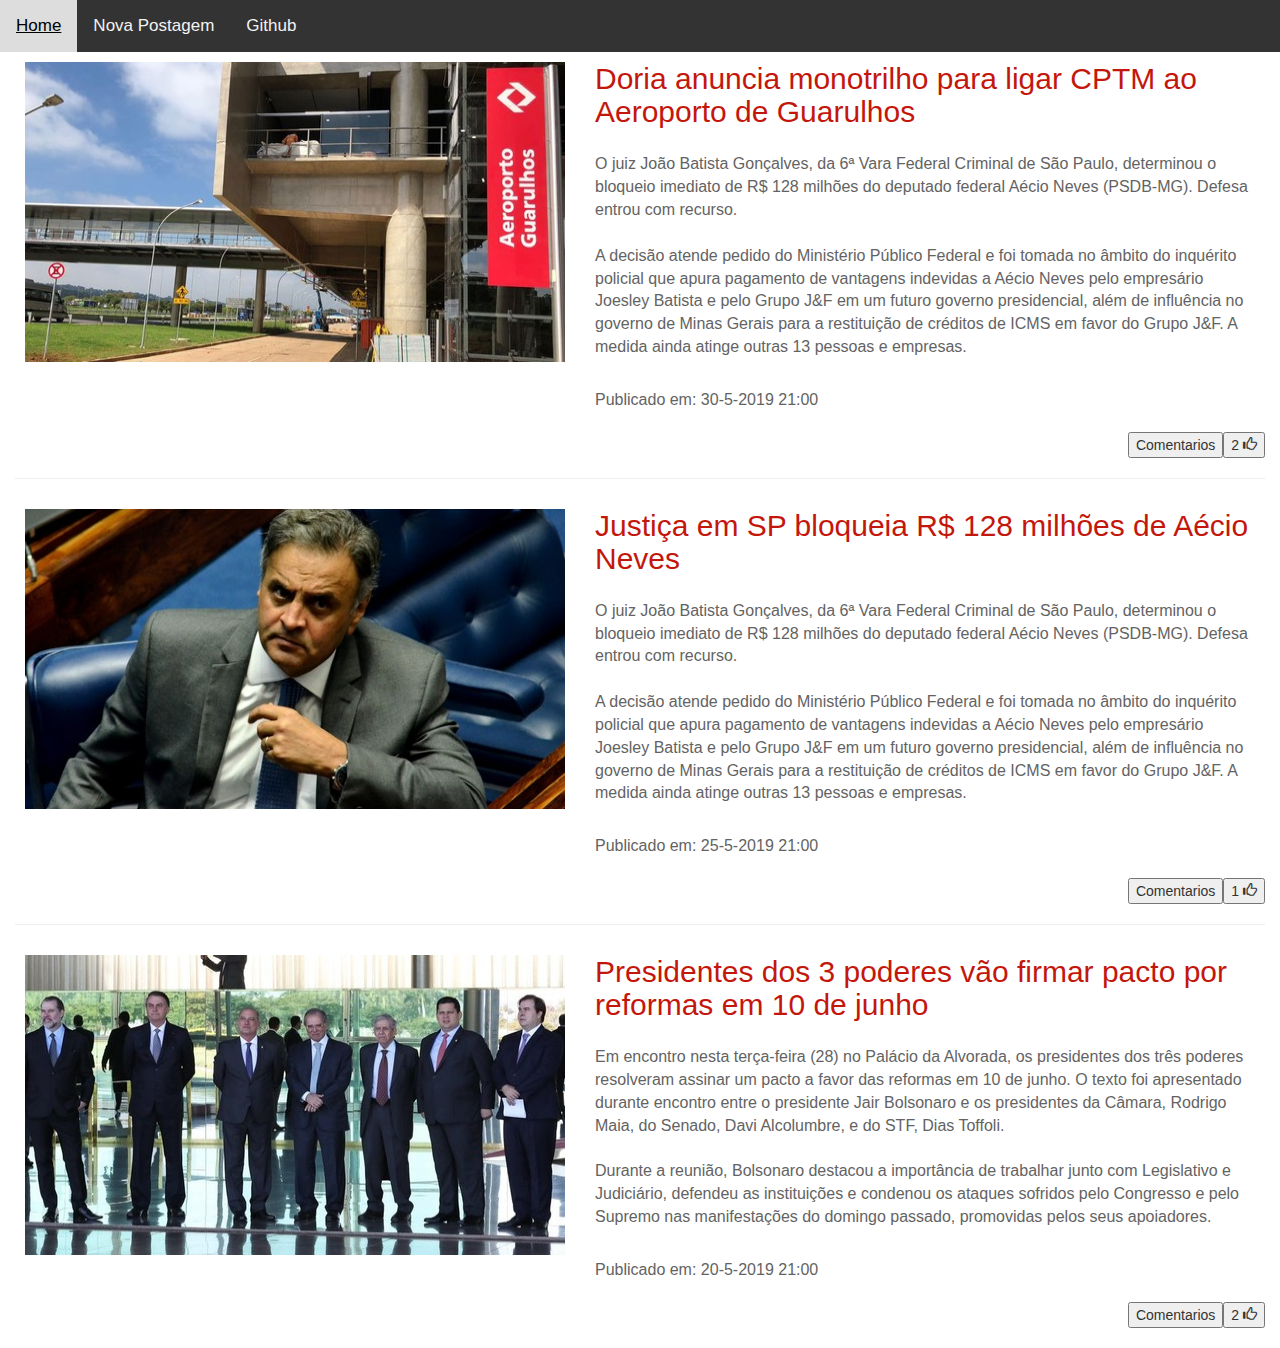
<file: index.html>
<!DOCTYPE html>
<html>
<head>
  <link rel="stylesheet" href="style.css">
  <link rel="stylesheet" href="https://cdnjs.cloudflare.com/ajax/libs/font-awesome/4.7.0/css/font-awesome.min.css">
  <meta name="viewport" content="width=device-width, initial-scale=1">
  <link rel="stylesheet" href="https://maxcdn.bootstrapcdn.com/bootstrap/3.4.0/css/bootstrap.min.css">
  <script src="https://ajax.googleapis.com/ajax/libs/jquery/3.4.0/jquery.min.js"></script>
  <script src="https://maxcdn.bootstrapcdn.com/bootstrap/3.4.0/js/bootstrap.min.js"></script>
  <meta charset="utf-8">
  <title>My personal Blog</title>
</head>

<body>

  <script>
  /* Toggle between adding and removing the "responsive" class to topnav when the user clicks on the icon */
  function autoScale() {
    var x = document.getElementById("myTopnav");
    if (x.className === "topnav") {
      x.className += " responsive";
    } else {
      x.className = "topnav";sc
    }
  }
  </script>


  <div class="topnav" id="myTopnav">
    <a href="index.html" class="active">Home</a>
    <a href="novo-post.html">Nova Postagem</a>
    <a href="https://github.com/ferreiraalves/diw-blog">Github</a>
    <a href="javascript:void(0);" class="icon" onclick="autoScale()">
      <i class="fa fa-bars"></i>
    </a>
  </div>

  <div class="container-fluid text-center">
    <div class="row content diferentao">

      <div class="col-sm-12 text-left" id="posts-main-block">
      </div>
    </div>
  </div>
  <br>

  <div id="myModal" class="modal">

    <!-- Modal content -->
    <div class="modal-content" id="comment_block">
      <span class="close">&times;</span>
      <p>Nenhum comentário encontrado</p>
    </div>

  </div>

</body>
</html>

<script src="https://ajax.googleapis.com/ajax/libs/jquery/1.8.3/jquery.min.js"></script>
<script src="script.js"></script>
<script>
listarPosts();
</script>
</file>
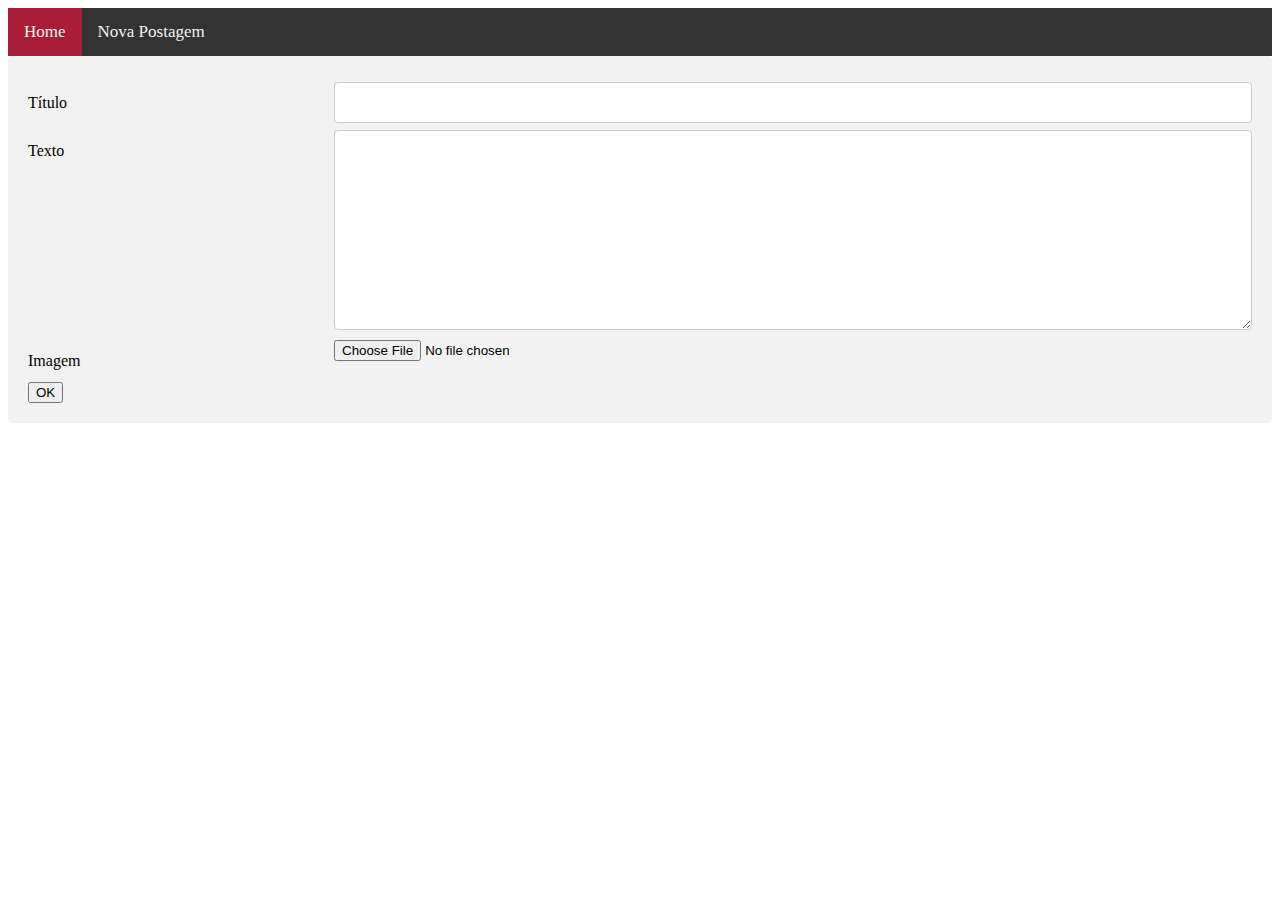
<file: novo-post.html>
<!DOCTYPE html>
<html>
<head>
  <link rel="stylesheet" type="text/css" href="style.css">
  <meta charset="utf-8">
  <meta name="viewport" content="width=device-width, initial-scale=1">
  <script src="https://ajax.googleapis.com/ajax/libs/jquery/1.8.3/jquery.min.js"></script>


  <style>
  * {
    box-sizing: border-box;
  }

  input[type=text], select, textarea {
    width: 100%;
    padding: 12px;
    border: 1px solid #ccc;
    border-radius: 4px;
    resize: vertical;
  }

  label {
    padding: 12px 12px 12px 0;
    display: inline-block;
  }

  input[type=submit] {
    background-color: #4CAF50;
    color: white;
    padding: 12px 20px;
    border: none;
    border-radius: 4px;
    cursor: pointer;
    float: right;
  }

  input[type=submit]:hover {
    background-color: #45a049;
  }

  .container {
    border-radius: 5px;
    background-color: #f2f2f2;
    padding: 20px;
  }

  .col-25 {
    float: left;
    width: 25%;
    margin-top: 6px;
  }

  .col-75 {
    float: left;
    width: 75%;
    margin-top: 6px;
  }

  /* Clear floats after the columns */
  .row:after {
    content: "";
    display: table;
    clear: both;
  }

  /* Responsive layout - when the screen is less than 600px wide, make the two columns stack on top of each other instead of next to each other */
  @media screen and (max-width: 600px) {
    .col-25, .col-75, input[type=submit] {
      width: 100%;
      margin-top: 0;
    }
  }
  </style>
</head>

<body>
  <script>
  /* Toggle between adding and removing the "responsive" class to topnav when the user clicks on the icon */
  function autoScale() {
    var x = document.getElementById("myTopnav");
    if (x.className === "topnav") {
      x.className += " responsive";
    } else {
      x.className = "topnav";sc
    }
  }
  </script>


  <div class="topnav" id="myTopnav">
    <a href="index.html" class="active">Home</a>
    <a href="novo-post.html">Nova Postagem</a>
    <a href="javascript:void(0);" class="icon" onclick="autoScale()">
      <i class="fa fa-bars"></i>
    </a>
  </div>

  <div class="container">
    <form id="form-contato">
      <div class="row">
        <div class="col-25">
          <label for="fname">Título</label>
        </div>
        <div class="col-75">
          <input type="text" id="inputTitulo" name="Título" placeholder="">
        </div>
      </div>
      <div class="row">
        <div class="col-25">
          <label for="fname">Texto</label>
        </div>
        <div class="col-75">
          <textarea id="inputTexto" name="Texto" placeholder="" style="height:200px"></textarea>
        </div>
      </div>
      <div class="row">
        <div class="col-25">
          <label for="fname">Imagem</label>
        </div>
        <div class="col-25">
          <input type="file" id="inputImage" name="Imagem">
        </div><br>
        <div class="col-50" id="pic-goes-here">
        </div>
      </div>
      <div class="row">
        <input type="button" class="btn btn-success" id="btnInsert" value="OK">
      </form>
    </div>



    <script src="script.js"></script>
    <script src="https://ajax.googleapis.com/ajax/libs/jquery/1.8.3/jquery.min.js"></script>
    <script>


    let imagemJson = 10;

    function imageHandler(e2) {
      let store = document.getElementById('pic-goes-here');
      store.innerHTML = '<img src="' + e2.target.result + '" style=" height: 134px" padding: 10 px>';
      let jsonstore = e2.target.result;
      imagemJson = jsonstore;
    }

    function loadimage(e1) {
      var filename = e1.target.files[0];
      var fr = new FileReader();
      fr.onload = imageHandler;
      fr.readAsDataURL(filename);
    }


    window.onload = function () {
      var y = document.getElementById("inputImage");
      y.addEventListener('change', loadimage, false);
    }

    $("#btnInsert").click(function () {
      // Verfica se o formulário está preenchido corretamente
      if (!$('#form-contato')[0].checkValidity()) {
        displayMessage("Preencha o formulário corretamente.");
        return;
      }

      // Obtem os valores dos campos do formulário
      let campoTitulo = $("#inputTitulo").val();
      let campoTexto = $("#inputTexto").val();
      let campoImagem = document.getElementById("inputImage");
      post = {
        "titulo": campoTitulo,
        "texto": campoTexto,
        "imagem": imagemJson
      };
      //console.log(post);
      insertPost(post);
      location.href = 'index.html';
    });
    </script>




  </body>
  </html>
</file>
<file: style.css>
/* Add a black background color to the top navigation */
.topnav {
background-color: #333;
overflow: hidden;
}

/* Style the links inside the navigation bar */
.topnav a {
float: left;
display: block;
color: #f2f2f2;
text-align: center;
padding: 14px 16px;
text-decoration: none;
font-size: 17px;
}

/* Change the color of links on hover */
.topnav a:hover {
background-color: #ddd;
color: black;
}

/* Add an active class to highlight the current page */
.active {
background-color: #a81c36;
color: white;
}

/* Hide the link that should open and close the topnav on small screens */
.topnav .icon {
display: none;
}



/* Hide the link that should open and close the topnav on small screens */


/*NEW STUFF*/
/* Remove the navbar's default margin-bottom and rounded borders */
.navbar {
  margin-bottom: 0;
  border-radius: 0;
}

/* Set height of the grid so .sidenav can be 100% (adjust as needed) */
.row.content {height: 1080px}
.diferentao {height: 3600px}

/* Set gray background color and 100% height */
.sidenav {
  padding-top: 20px;
  background-color: #f1f1f1;
  height: 100%;
}


@media (max-width: 750px) {
  .sidenav {
    height: 10px;
  }
}

/*END NEW STUFF*/

/* When the screen is less than 600 pixels wide, hide all links, except for the first one ("Home"). Show the link that contains should open and close the topnav (.icon) */
@media screen and (max-width: 1000px) {
 .topnav a:not(:first-child) {display: none;}
 .topnav a.icon {
   float: right;
   display: block;
 }
}

/* The "responsive" class is added to the topnav with JavaScript when the user clicks on the icon. This class makes the topnav look good on small screens (display the links vertically instead of horizontally) */
@media screen and (max-width: 1000px) {
 .topnav.responsive {position: relative;}
 .topnav.responsive a.icon {
   position: absolute;
   right: 0;
   top: 0;
 }
 .topnav.responsive a {
   float: none;
   display: block;
   text-align: left;
 }
}


@media (max-width: 1000px){
  .media {
    display: grid;
  }
}

@media (max-width: 1000px) {
  .media-body {
    width: 100% !important;
  }
}


.media-object{
  margin: 100%;
  padding: 10px;
  margin: auto;
}

.media-body{
  vertical-align: middle !important;
}
.media-heading{
  font: opensans, opensans-bastian, Arial, sans-serif;
  word-wrap: break-word;
  color: rgb(196, 23, 12);
  padding: 10px;
}

.media-description{
  padding: 10px;
  font: opensans, opensans-bastian, Arial, sans-serif;
  font-size: 16px;
  color: #636363;
}



.single-news-title{
  color: #a81c36;
  padding: 10px;
  align-items: center;
}

.main-picture{
  width: 50%;
}



.main-text{
  font-size: 22px;
  padding: 5% 5%;
  text-align: justify;
  text-justify: inter-word;
}


@media (max-width: 1000px) {
  .main-picture {
    width: 80%;
  }
  .main-text{
    font-size: 16px;
  }
  .single-news-title{
    font-size: 20px;
  }
}


.fixed-size-image{
  width: 560px;
  height: 320px;
}

@media (max-width: 1000px) {
  .fixed-size-image {
    width: 80%;
    height: auto;
  }

}

.no-decoration-link{
  text-decoration: none;
}

.like_button{
  float: right;
}


/* The Modal (background) */
.modal {
 display: none; /* Hidden by default */
 position: fixed; /* Stay in place */
 z-index: 1; /* Sit on top */
 left: 0;
 top: 0;
 width: 100%; /* Full width */
 height: 100%; /* Full height */
 overflow: auto; /* Enable scroll if needed */
 background-color: rgb(0,0,0); /* Fallback color */
 background-color: rgba(0,0,0,0.4); /* Black w/ opacity */
}

/* Modal Content/Box */
.modal-content {
 background-color: #fefefe;
 margin: 15% auto; /* 15% from the top and centered */
 padding: 20px;
 border: 1px solid #888;
 width: 80%; /* Could be more or less, depending on screen size */
}

/* The Close Button */
.close {
 color: #aaa;
 float: right;
 font-size: 28px;
 font-weight: bold;
}

.close:hover,
.close:focus {
 color: black;
 text-decoration: none;
 cursor: pointer;
}


.comment_author{
    color: red;
}
</file>
